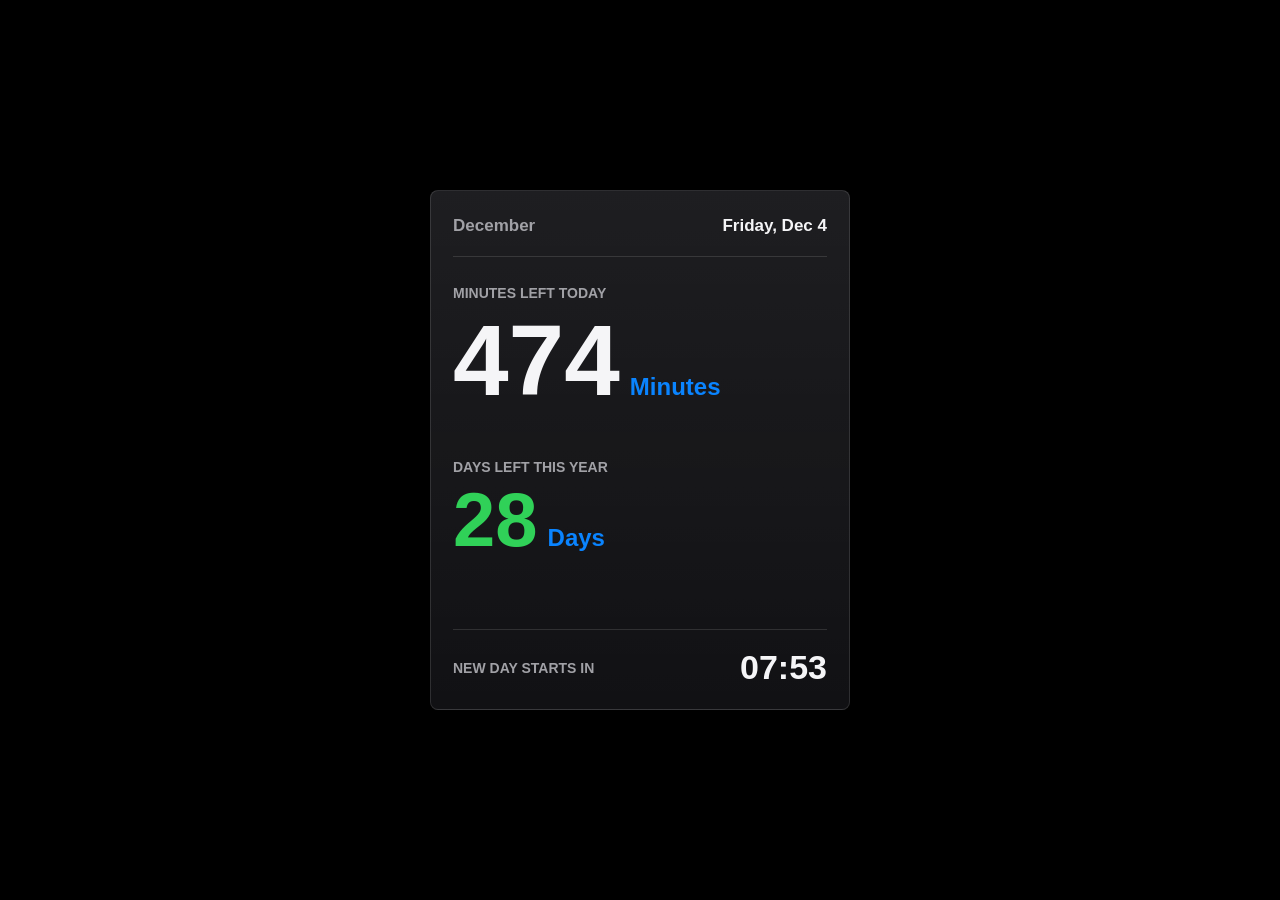
<file: index.html>
<!doctype html>
<html lang="en">
  <head>
    <meta charset="utf-8">
    <meta name="viewport" content="width=device-width, initial-scale=1, viewport-fit=cover">
    <meta name="theme-color" content="#000000">
    <meta name="apple-mobile-web-app-capable" content="yes">
    <meta name="apple-mobile-web-app-title" content="Time Left">
    <meta name="apple-mobile-web-app-status-bar-style" content="black-translucent">
    <title>Time Left</title>
    <link rel="manifest" href="manifest.webmanifest">
    <link rel="stylesheet" href="styles.css">
  </head>
  <body>
    <main class="app-shell" aria-label="Time left today and this year">
      <section class="widget" aria-live="polite">
        <div class="date-row">
          <span id="monthLabel">Today</span>
          <span id="dayLabel">--</span>
        </div>

        <div class="metric primary">
          <span class="label">Minutes left today</span>
          <div class="number-wrap">
            <span id="minutesLeft" class="number flip">---</span>
            <span class="unit">Minutes</span>
          </div>
        </div>

        <div class="metric">
          <span class="label">Days left this year</span>
          <div class="number-wrap compact">
            <span id="daysLeft" class="number flip">---</span>
            <span class="unit">Days</span>
          </div>
        </div>

        <div class="metric subtle">
          <span class="label">New day starts in</span>
          <span id="clockLeft" class="small-count">--:--</span>
        </div>
      </section>
    </main>

    <script src="app.js"></script>
  </body>
</html>
</file>
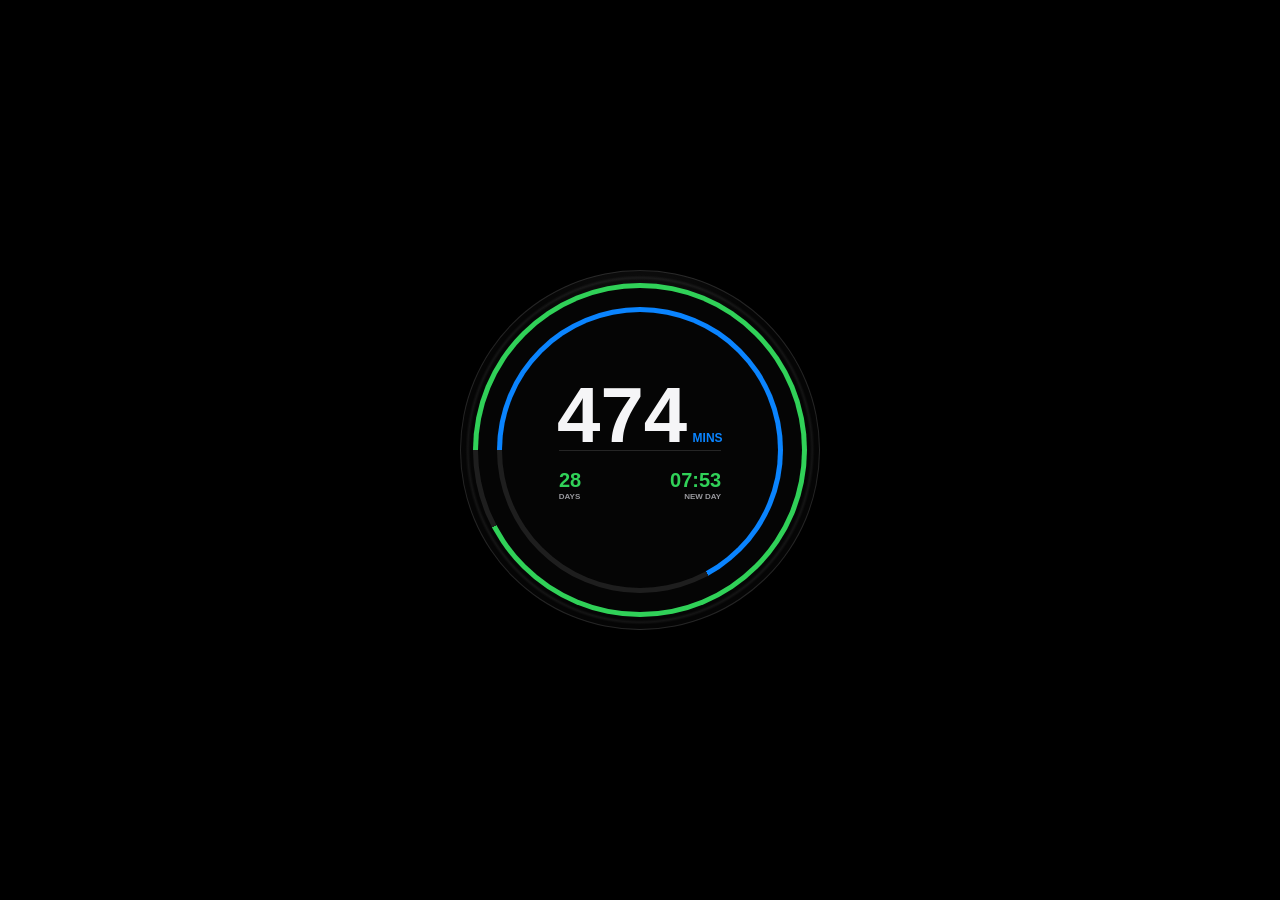
<file: noise-watch.html>
<!doctype html>
<html lang="en">
  <head>
    <meta charset="utf-8" />
    <meta
      name="viewport"
      content="width=device-width, initial-scale=1, viewport-fit=cover"
    />
    <meta name="theme-color" content="#000000" />
    <meta name="apple-mobile-web-app-capable" content="yes" />
    <meta name="apple-mobile-web-app-title" content="Day Left" />
    <meta
      name="apple-mobile-web-app-status-bar-style"
      content="black-translucent"
    />
    <title>Noise Watch Countdown</title>
    <link rel="manifest" href="manifest.webmanifest" />
    <link rel="stylesheet" href="noise-watch.css?v=8" />
  </head>
  <body>
    <main class="watch-stage">
      <section class="watch-face" aria-label="Countdown watch face">
        <div class="ring day-ring" aria-hidden="true"></div>
        <div class="ring minute-ring" aria-hidden="true"></div>

        <div class="face-content">
          <!-- <div class="date-pill">
            <span id="watchDate">--</span>
            <span id="watchMonth">--</span>
          </div> -->

          <div class="top-half">
            <div class="minutes-block">
              <span id="watchMinutes" class="watch-number flip">---</span>
              <span id="watchMinutesText" class="watch-minutes-text">Mins</span>
            </div>
          </div>

          <div class="bottom-row">
            <div class="mini-stat">
              <span id="watchDays" class="small-number flip">---</span>
              <span class="small-label">days</span>
            </div>
            <div class="mini-stat">
              <span id="watchClock" class="small-number">--:--</span>
              <span class="small-label">new day</span>
            </div>
          </div>
        </div>
      </section>
    </main>

    <script src="noise-watch.js?v=8"></script>
  </body>
</html>
</file>
<file: styles.css>
:root {
  color-scheme: dark;
  --bg: #000;
  --panel: #111114;
  --panel-top: #1c1c1e;
  --text: #f5f5f7;
  --muted: #a1a1a6;
  --hairline: rgba(255, 255, 255, 0.12);
  --blue: #0a84ff;
  --green: #30d158;
}

* {
  box-sizing: border-box;
}

html,
body {
  min-height: 100%;
}

body {
  margin: 0;
  background: var(--bg);
  color: var(--text);
  font-family:
    -apple-system, BlinkMacSystemFont, "SF Pro Display", "SF Pro Text", Inter,
    sans-serif;
  letter-spacing: 0;
}

.app-shell {
  min-height: 100svh;
  display: grid;
  place-items: center;
  padding: max(20px, env(safe-area-inset-top)) 18px
    max(20px, env(safe-area-inset-bottom));
}

.widget {
  width: min(100%, 420px);
  min-height: 520px;
  display: flex;
  flex-direction: column;
  gap: 22px;
  padding: 22px;
  border: 1px solid var(--hairline);
  border-radius: 8px;
  background:
    linear-gradient(180deg, rgba(255, 255, 255, 0.055), rgba(255, 255, 255, 0)),
    var(--panel);
  box-shadow: 0 26px 70px rgba(0, 0, 0, 0.42);
}

.date-row {
  display: flex;
  justify-content: space-between;
  align-items: center;
  min-height: 44px;
  padding-bottom: 18px;
  border-bottom: 1px solid var(--hairline);
  color: var(--muted);
  font-size: 17px;
  font-weight: 600;
}

.date-row span:last-child {
  color: var(--text);
}

.metric {
  display: grid;
  gap: 8px;
}

.metric.primary {
  gap: 10px;
  padding-top: 6px;
}

.metric.subtle {
  margin-top: auto;
  grid-template-columns: 1fr auto;
  align-items: center;
  padding-top: 18px;
  border-top: 1px solid var(--hairline);
}

.label {
  color: var(--muted);
  font-size: 14px;
  font-weight: 700;
  text-transform: uppercase;
}

.number-wrap {
  min-height: 126px;
  display: flex;
  align-items: baseline;
  gap: 10px;
  overflow: hidden;
}

.number-wrap.compact {
  min-height: 88px;
}

.number {
  color: var(--text);
  font-size: clamp(66px, 18vw, 100px);
  font-weight: 700;
  line-height: 0.98;
  font-variant-numeric: tabular-nums;
}

.compact .number {
  color: var(--green);
  font-size: clamp(56px, 16vw, 76px);
}

.unit {
  padding-bottom: 12px;
  color: var(--blue);
  font-size: clamp(18px, 5vw, 24px);
  font-weight: 700;
}

.small-count {
  color: var(--text);
  font-size: 34px;
  font-weight: 700;
  font-variant-numeric: tabular-nums;
}

.flip {
  transform-origin: 50% 100%;
  will-change: transform, opacity;
}

.flip.tick {
  animation: calendarTick 520ms cubic-bezier(0.22, 1, 0.36, 1);
}

@keyframes calendarTick {
  0% {
    opacity: 0.2;
    transform: translateY(-24px) rotateX(34deg);
  }

  55% {
    opacity: 1;
    transform: translateY(2px) rotateX(-4deg);
  }

  100% {
    opacity: 1;
    transform: translateY(0) rotateX(0);
  }
}

@media (max-width: 360px) {
  .widget {
    min-height: 500px;
    padding: 18px;
  }

  .number-wrap {
    min-height: 112px;
  }

  .metric.subtle {
    grid-template-columns: 1fr;
    gap: 10px;
  }
}
</file>
<file: noise-watch.css>
:root {
  color-scheme: dark;
  --bg: #000;
  --face: #050505;
  --text: #f5f5f7;
  --muted: #98989d;
  --blue: #0a84ff;
  --green: #30d158;
  --line: rgba(255, 255, 255, 0.13);
  --minute-progress: 0%;
  --day-progress: 0%;
}

* {
  box-sizing: border-box;
}

html,
body {
  min-height: 100%;
}

body {
  margin: 0;
  background: var(--bg);
  color: var(--text);
  font-family:
    -apple-system, BlinkMacSystemFont, "SF Pro Display", "SF Pro Text", Inter,
    sans-serif;
  letter-spacing: 0;
}

.watch-stage {
  min-height: 100svh;
  display: grid;
  place-items: center;
  padding: 16px;
}

.watch-face {
  position: relative;
  width: min(100vw - 32px, 360px);
  aspect-ratio: 1;
  display: grid;
  place-items: center;
  padding: 38px;
  overflow: hidden;
  border: 1px solid var(--line);
  border-radius: 50%;
  background:
    radial-gradient(
      circle at 50% 22%,
      rgba(255, 255, 255, 0.08),
      transparent 34%
    ),
    radial-gradient(
      circle at 50% 50%,
      transparent 67%,
      rgba(255, 255, 255, 0.06) 68%,
      transparent 69%
    ),
    var(--face);
  box-shadow: 0 24px 72px rgba(0, 0, 0, 0.5);
}

.ring {
  position: absolute;
  border-radius: 50%;
  transform: rotate(-90deg);
  transition: background 520ms cubic-bezier(0.22, 1, 0.36, 1);
}

.ring::after {
  position: absolute;
  content: "";
  inset: 5px;
  border-radius: inherit;
  background: var(--face);
}

.day-ring {
  inset: 12px;
  background: conic-gradient(
    var(--green) var(--day-progress),
    rgba(255, 255, 255, 0.1) 0
  );
}

.minute-ring {
  inset: 36px;
  background: conic-gradient(
    var(--blue) var(--minute-progress),
    rgba(255, 255, 255, 0.1) 0
  );
}

.face-content {
  position: relative;
  z-index: 1;
  width: 72%;
  height: 50%;
  display: grid;
  align-items: center;
  justify-items: center;
}

.date-pill,
.bottom-row {
  display: flex;
  justify-content: space-between;
  align-items: center;
}

.date-pill {
  width: 80%;
  min-height: 24px;
  padding: 0;
  border: 0;
  background: transparent;
  color: var(--muted);
  font-size: 12px;
  font-weight: 700;
}

.top-half {
  align-self: stretch;
  display: flex;
  flex-direction: column;
  align-items: center;
  justify-content: center;
  width: 100%;
}

.minutes-block {
  min-height: 60px;
  display: flex;
  align-items: baseline;
  justify-content: center;
  gap: 5px;
  overflow: hidden;
}

.watch-number {
  font-size: clamp(58px, 17vw, 78px);
  font-weight: 750;
  line-height: 0.9;
  font-variant-numeric: tabular-nums;
}

.watch-minutes-text {
  font-size: 12px;
  font-weight: 750;
  text-transform: uppercase;
  color: var(--blue);
}

.watch-number.is-long {
  font-size: clamp(48px, 14vw, 48px);
}

.bottom-row {
  width: 80%;
  align-self: stretch;
  min-height: 70px;
  display: grid;
  grid-template-columns: 1fr 1fr;
  gap: 8px;
  align-items: center;
  border-top: 1px solid var(--line);
}

.mini-stat {
  min-width: 0;
  display: grid;
  gap: 2px;
  justify-items: start;
}

.mini-stat:last-child {
  text-align: right;
  justify-items: end;
}

.small-number {
  color: var(--green);
  font-size: 20px;
  font-weight: 750;
  line-height: 1;
  font-variant-numeric: tabular-nums;
}

.small-label {
  color: var(--muted);
  font-size: 8px;
  font-weight: 700;
  text-transform: uppercase;
}

.flip {
  transform-origin: 50% 100%;
  will-change: transform, opacity;
}

.flip.tick {
  animation: calendarTick 520ms cubic-bezier(0.22, 1, 0.36, 1);
}

@keyframes calendarTick {
  0% {
    opacity: 0.18;
    transform: translateY(-18px) rotateX(32deg);
  }

  60% {
    opacity: 1;
    transform: translateY(2px) rotateX(-4deg);
  }

  100% {
    opacity: 1;
    transform: translateY(0) rotateX(0);
  }
}

@media (max-width: 320px) {
  .watch-face {
    padding: 34px;
  }

  .face-content {
    width: 60%;
    height: 50%;
  }

  .watch-number {
    font-size: 56px;
  }

  .watch-number.is-long {
    font-size: 48px;
  }

  .small-number {
    font-size: 18px;
  }

  .small-label {
    font-size: 9px;
  }
}
</file>
